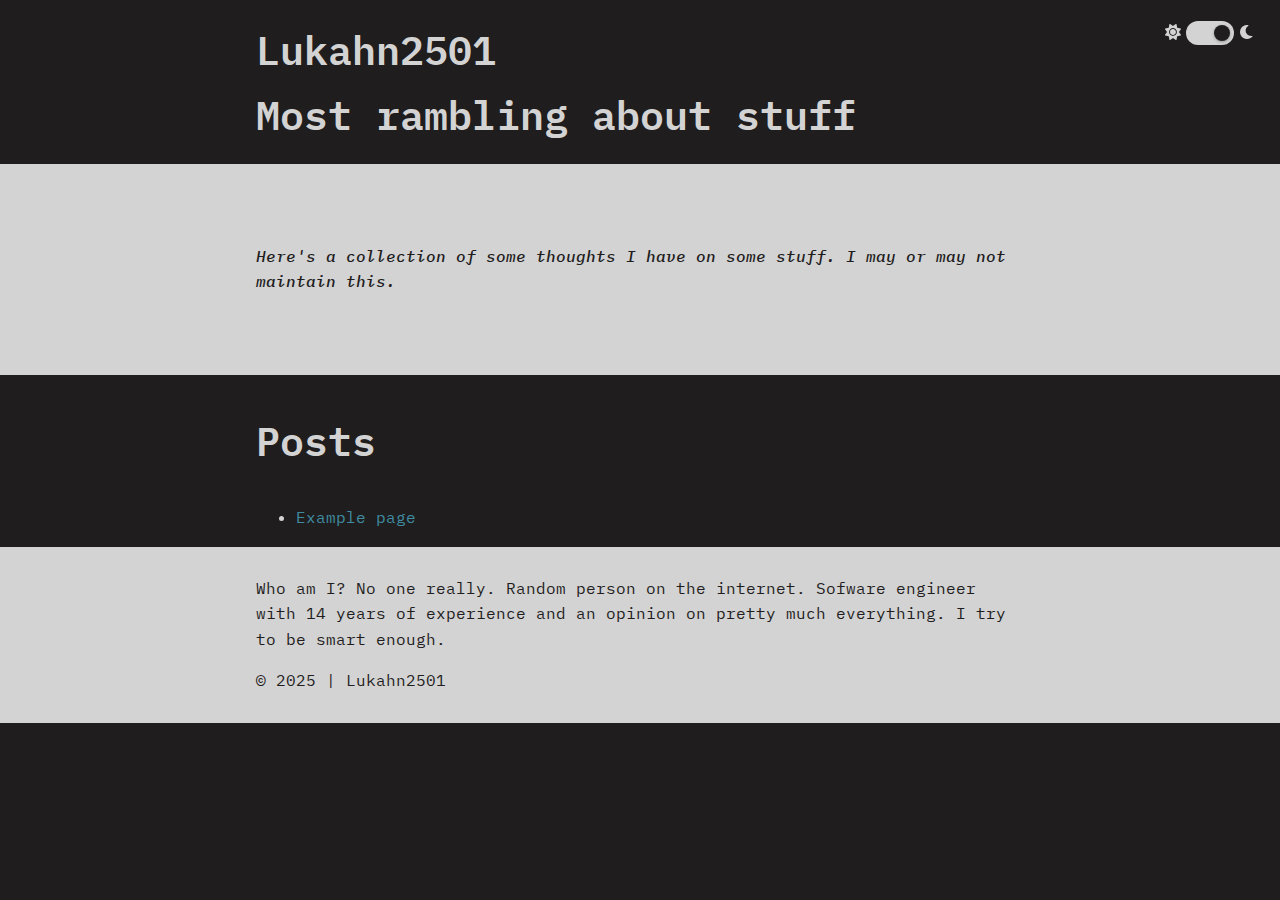
<file: index.html>
<!DOCTYPE html>
<html lang="fr" data-theme="dark">
  <head>
    <meta charset="UTF-8" />
    <meta name="viewport" content="width=device-width, initial-scale=1.0" />
    <title>Lorem ipsum</title>
    <link rel="preconnect" href="https://fonts.googleapis.com" />
    <link rel="preconnect" href="https://fonts.gstatic.com" crossorigin />
    <link
      href="https://fonts.googleapis.com/css2?family=IBM+Plex+Mono:ital,wght@0,100;0,200;0,300;0,400;0,500;0,600;0,700;1,100;1,200;1,300;1,400;1,500;1,600;1,700&display=swap"
      rel="stylesheet"
    />
    <link
      rel="stylesheet"
      href="https://cdnjs.cloudflare.com/ajax/libs/font-awesome/6.0.0-beta3/css/all.min.css"
    />
    <link rel="stylesheet" href="styles.css" />
  </head>
  <body>
    <div class="theme-switch-container">
      <span class="icon light-icon"><i class="fas fa-sun"></i></span>
      <label class="theme-switch">
        <input type="checkbox" id="theme-toggle" checked />
        <span class="slider"></span>
      </label>
      <span class="icon dark-icon"><i class="fas fa-moon"></i></span>
    </div>

    <header>
      <h2>Lukahn2501</h2>
      <h2>Most rambling about stuff</h2>
    </header>
    <main>
      <section class="subheader">
        <div>
          <p>
            Here's a collection of some thoughts I have on some stuff. I may or
            may not maintain this.
          </p>
        </div>
      </section>
      <section>
        <h2>Posts</h2>
        <ul>
          <li>
            <a href="./example.html">Example page</a>
          </li>
        </ul>
      </section>
    </main>

    <footer>
      <p>
        Who am I? No one really. Random person on the internet. Sofware engineer
        with 14 years of experience and an opinion on pretty much everything. I
        try to be smart enough.
      </p>
      <p>© 2025 | Lukahn2501</p>
    </footer>

    <script>
      document.addEventListener("DOMContentLoaded", function () {
        const toggleSwitch = document.getElementById("theme-toggle");
        const currentTheme = localStorage.getItem("theme") || "dark";

        document.documentElement.setAttribute("data-theme", currentTheme);
        toggleSwitch.checked = currentTheme === "dark";

        toggleSwitch.addEventListener("change", function (e) {
          if (e.target.checked) {
            document.documentElement.setAttribute("data-theme", "dark");
            localStorage.setItem("theme", "dark");
          } else {
            document.documentElement.setAttribute("data-theme", "light");
            localStorage.setItem("theme", "light");
          }
        });
      });
    </script>
  </body>
</html>
</file>
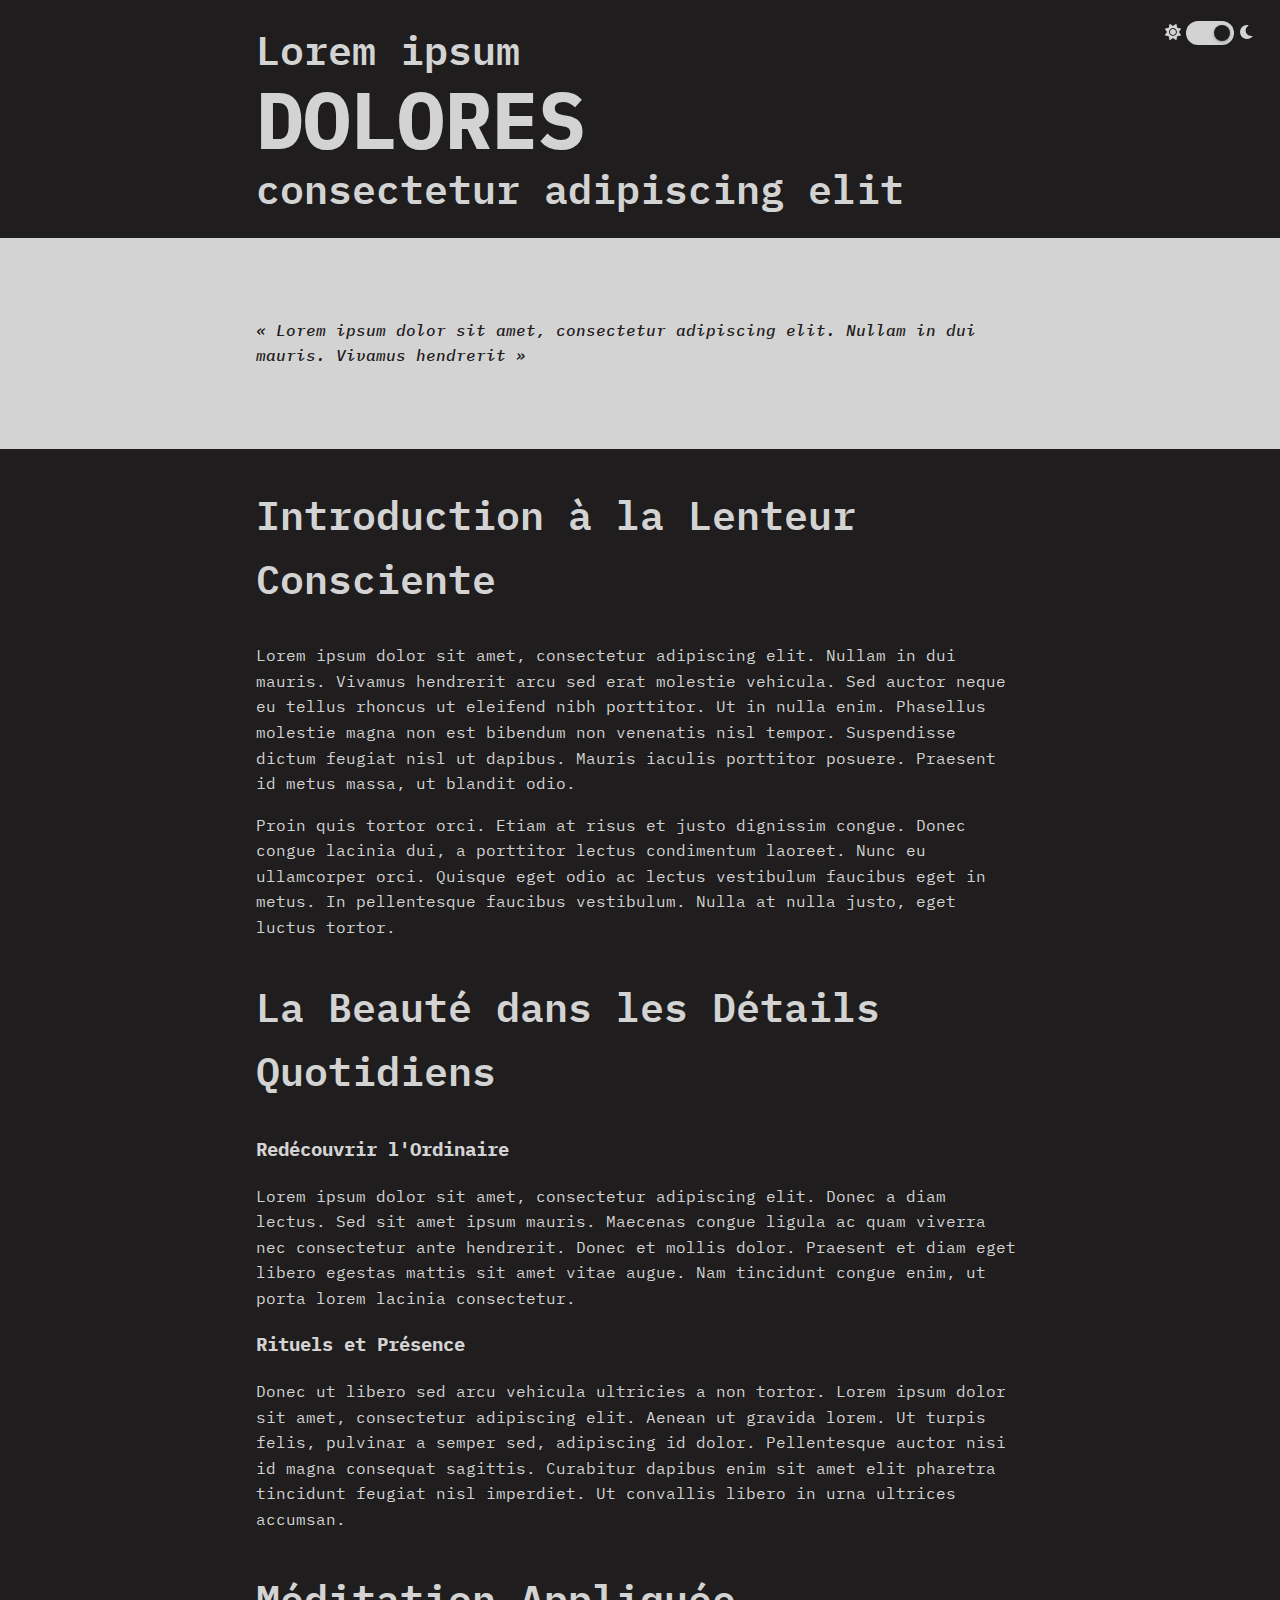
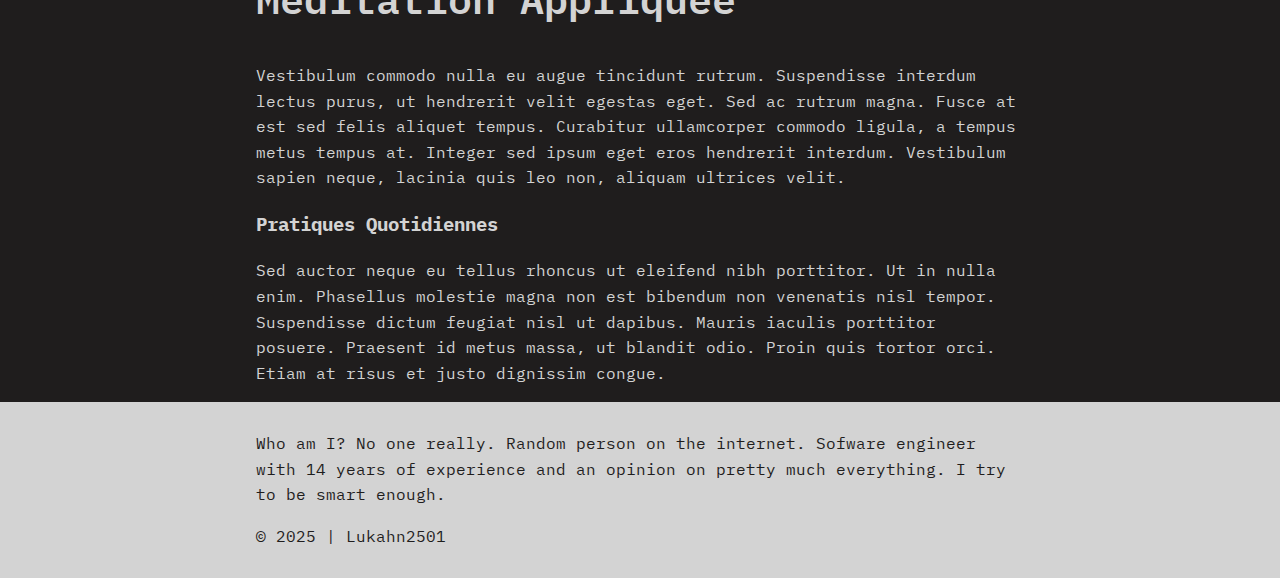
<file: example.html>
<!DOCTYPE html>
<html lang="fr" data-theme="dark">
  <head>
    <meta charset="UTF-8" />
    <meta name="viewport" content="width=device-width, initial-scale=1.0" />
    <title>Lorem ipsum</title>
    <link rel="preconnect" href="https://fonts.googleapis.com" />
    <link rel="preconnect" href="https://fonts.gstatic.com" crossorigin />
    <link
      href="https://fonts.googleapis.com/css2?family=IBM+Plex+Mono:ital,wght@0,100;0,200;0,300;0,400;0,500;0,600;0,700;1,100;1,200;1,300;1,400;1,500;1,600;1,700&display=swap"
      rel="stylesheet"
    />
    <link
      rel="stylesheet"
      href="https://cdnjs.cloudflare.com/ajax/libs/font-awesome/6.0.0-beta3/css/all.min.css"
    />
    <link rel="stylesheet" href="styles.css" />
  </head>
  <body>
    <div class="theme-switch-container">
      <span class="icon light-icon"><i class="fas fa-sun"></i></span>
      <label class="theme-switch">
        <input type="checkbox" id="theme-toggle" checked />
        <span class="slider"></span>
      </label>
      <span class="icon dark-icon"><i class="fas fa-moon"></i></span>
    </div>

    <header>
      <h2>Lorem ipsum</h2>
      <h1>DOLORES</h1>
      <h2>consectetur adipiscing elit</h2>
    </header>
    <main>
      <section class="subheader">
        <div>
          <p>
            <q>
              Lorem ipsum dolor sit amet, consectetur adipiscing elit. Nullam in
              dui mauris. Vivamus hendrerit
            </q>
          </p>
        </div>
      </section>
      <section>
        <h2>Introduction à la Lenteur Consciente</h2>
        <p>
          Lorem ipsum dolor sit amet, consectetur adipiscing elit. Nullam in dui
          mauris. Vivamus hendrerit arcu sed erat molestie vehicula. Sed auctor
          neque eu tellus rhoncus ut eleifend nibh porttitor. Ut in nulla enim.
          Phasellus molestie magna non est bibendum non venenatis nisl tempor.
          Suspendisse dictum feugiat nisl ut dapibus. Mauris iaculis porttitor
          posuere. Praesent id metus massa, ut blandit odio.
        </p>
        <p>
          Proin quis tortor orci. Etiam at risus et justo dignissim congue.
          Donec congue lacinia dui, a porttitor lectus condimentum laoreet. Nunc
          eu ullamcorper orci. Quisque eget odio ac lectus vestibulum faucibus
          eget in metus. In pellentesque faucibus vestibulum. Nulla at nulla
          justo, eget luctus tortor.
        </p>
      </section>

      <section>
        <h2>La Beauté dans les Détails Quotidiens</h2>
        <h3>Redécouvrir l'Ordinaire</h3>
        <p>
          Lorem ipsum dolor sit amet, consectetur adipiscing elit. Donec a diam
          lectus. Sed sit amet ipsum mauris. Maecenas congue ligula ac quam
          viverra nec consectetur ante hendrerit. Donec et mollis dolor.
          Praesent et diam eget libero egestas mattis sit amet vitae augue. Nam
          tincidunt congue enim, ut porta lorem lacinia consectetur.
        </p>

        <h3>Rituels et Présence</h3>
        <p>
          Donec ut libero sed arcu vehicula ultricies a non tortor. Lorem ipsum
          dolor sit amet, consectetur adipiscing elit. Aenean ut gravida lorem.
          Ut turpis felis, pulvinar a semper sed, adipiscing id dolor.
          Pellentesque auctor nisi id magna consequat sagittis. Curabitur
          dapibus enim sit amet elit pharetra tincidunt feugiat nisl imperdiet.
          Ut convallis libero in urna ultrices accumsan.
        </p>
      </section>

      <section>
        <h2>Méditation Appliquée</h2>
        <p>
          Vestibulum commodo nulla eu augue tincidunt rutrum. Suspendisse
          interdum lectus purus, ut hendrerit velit egestas eget. Sed ac rutrum
          magna. Fusce at est sed felis aliquet tempus. Curabitur ullamcorper
          commodo ligula, a tempus metus tempus at. Integer sed ipsum eget eros
          hendrerit interdum. Vestibulum sapien neque, lacinia quis leo non,
          aliquam ultrices velit.
        </p>

        <h3>Pratiques Quotidiennes</h3>
        <p>
          Sed auctor neque eu tellus rhoncus ut eleifend nibh porttitor. Ut in
          nulla enim. Phasellus molestie magna non est bibendum non venenatis
          nisl tempor. Suspendisse dictum feugiat nisl ut dapibus. Mauris
          iaculis porttitor posuere. Praesent id metus massa, ut blandit odio.
          Proin quis tortor orci. Etiam at risus et justo dignissim congue.
        </p>
      </section>
    </main>

    <footer>
      <p>
        Who am I? No one really. Random person on the internet. Sofware engineer
        with 14 years of experience and an opinion on pretty much everything. I
        try to be smart enough.
      </p>
      <p>© 2025 | Lukahn2501</p>
    </footer>

    <script>
      document.addEventListener("DOMContentLoaded", function () {
        const toggleSwitch = document.getElementById("theme-toggle");
        const currentTheme = localStorage.getItem("theme") || "dark";

        document.documentElement.setAttribute("data-theme", currentTheme);
        toggleSwitch.checked = currentTheme === "dark";

        toggleSwitch.addEventListener("change", function (e) {
          if (e.target.checked) {
            document.documentElement.setAttribute("data-theme", "dark");
            localStorage.setItem("theme", "dark");
          } else {
            document.documentElement.setAttribute("data-theme", "light");
            localStorage.setItem("theme", "light");
          }
        });
      });
    </script>
  </body>
</html>
</file>
<file: styles.css>
:root {
  --bg-color: rgb(31, 29, 29);
  --text-color: lightgray;
  --accent-bg-color: lightgray;
  --accent-text-color: rgb(31, 29, 29);
  --icon-color: lightgray;
  --slider-bg-color: #444;
  --slider-active-color: lightgray;
  --slider-button-color: rgb(31, 29, 29);
  --link-color: rgb(63, 140, 163);
}

[data-theme="light"] {
  --bg-color: lightgray;
  --text-color: rgb(31, 29, 29);
  --accent-bg-color: rgb(31, 29, 29);
  --accent-text-color: lightgray;
  --icon-color: rgb(31, 29, 29);
  --slider-button-color: lightgray;
  --link-color: rgb(63, 140, 163);
}

body {
  font-family: "IBM Plex Mono", monospace;
  line-height: 1.6;
  margin: 0;
  background-color: var(--bg-color);
  color: var(--text-color);
  transition: background-color 0.3s ease, color 0.3s ease;
}

section {
  padding: 0 20%;
}

header {
  padding: 0 20%;
  line-height: 0;
}

header h2 {
  line-height: 0.8;
}

footer {
  padding: 1% 20%;
  background-color: var(--accent-bg-color);
  color: var(--accent-text-color);
  transition: background-color 0.3s ease, color 0.3s ease;
}

h1 {
  font-size: 80px;
  font-weight: 700;
  letter-spacing: -1px;
}

h2 {
  font-size: 40px;
  font-weight: 600;
}

q {
  quotes: "«" "»" '"' '"';
}

.subheader {
  padding: 5% 20%;
  background-color: var(--accent-bg-color);
  color: var(--accent-text-color);
  font-style: italic;
  font-weight: 500;
  transition: background-color 0.3s ease, color 0.3s ease;
}

.theme-switch-container {
  position: fixed;
  top: 20px;
  right: 20px;
  z-index: 1000;
  display: flex;
  align-items: center;
}

.theme-switch {
  display: inline-block;
  height: 24px;
  position: relative;
  width: 48px;
}

.theme-switch input {
  display: none;
}

.slider {
  background-color: var(--slider-bg-color);
  bottom: 0;
  cursor: pointer;
  left: 0;
  position: absolute;
  right: 0;
  top: 0;
  transition: 0.4s;
  border-radius: 24px;
}

.slider:before {
  background-color: var(--slider-button-color);
  bottom: 4px;
  content: "";
  height: 16px;
  left: 4px;
  position: absolute;
  transition: 0.4s;
  width: 16px;
  border-radius: 50%;
  box-shadow: 0 1px 3px rgba(0, 0, 0, 0.3);
}

input:checked + .slider {
  background-color: var(--slider-active-color);
}

input:checked + .slider:before {
  transform: translateX(24px);
}

.theme-switch-container .icon {
  margin: 0 5px;
  font-size: 16px;
  color: var(--icon-color);
}

a {
  color: var(--link-color);
  text-decoration: none;
  transition: color 0.2s ease, text-decoration 0.2s ease;
}

a:hover {
  text-decoration: underline;
}

a:active {
  color: rgb(39, 87, 102);
}

/* Media queries pour les appareils mobiles */
@media (max-width: 768px) {
  section,
  header,
  footer {
    padding: 0 5%;
  }

  .subheader {
    padding: 5% 5%;
  }

  h1 {
    font-size: 45px;
  }

  h2 {
    font-size: 30px;
  }

  header h2 {
    line-height: 1;
  }

  .theme-switch-container {
    position: fixed;
    top: 10px;
    right: 10px;
  }
}
</file>
